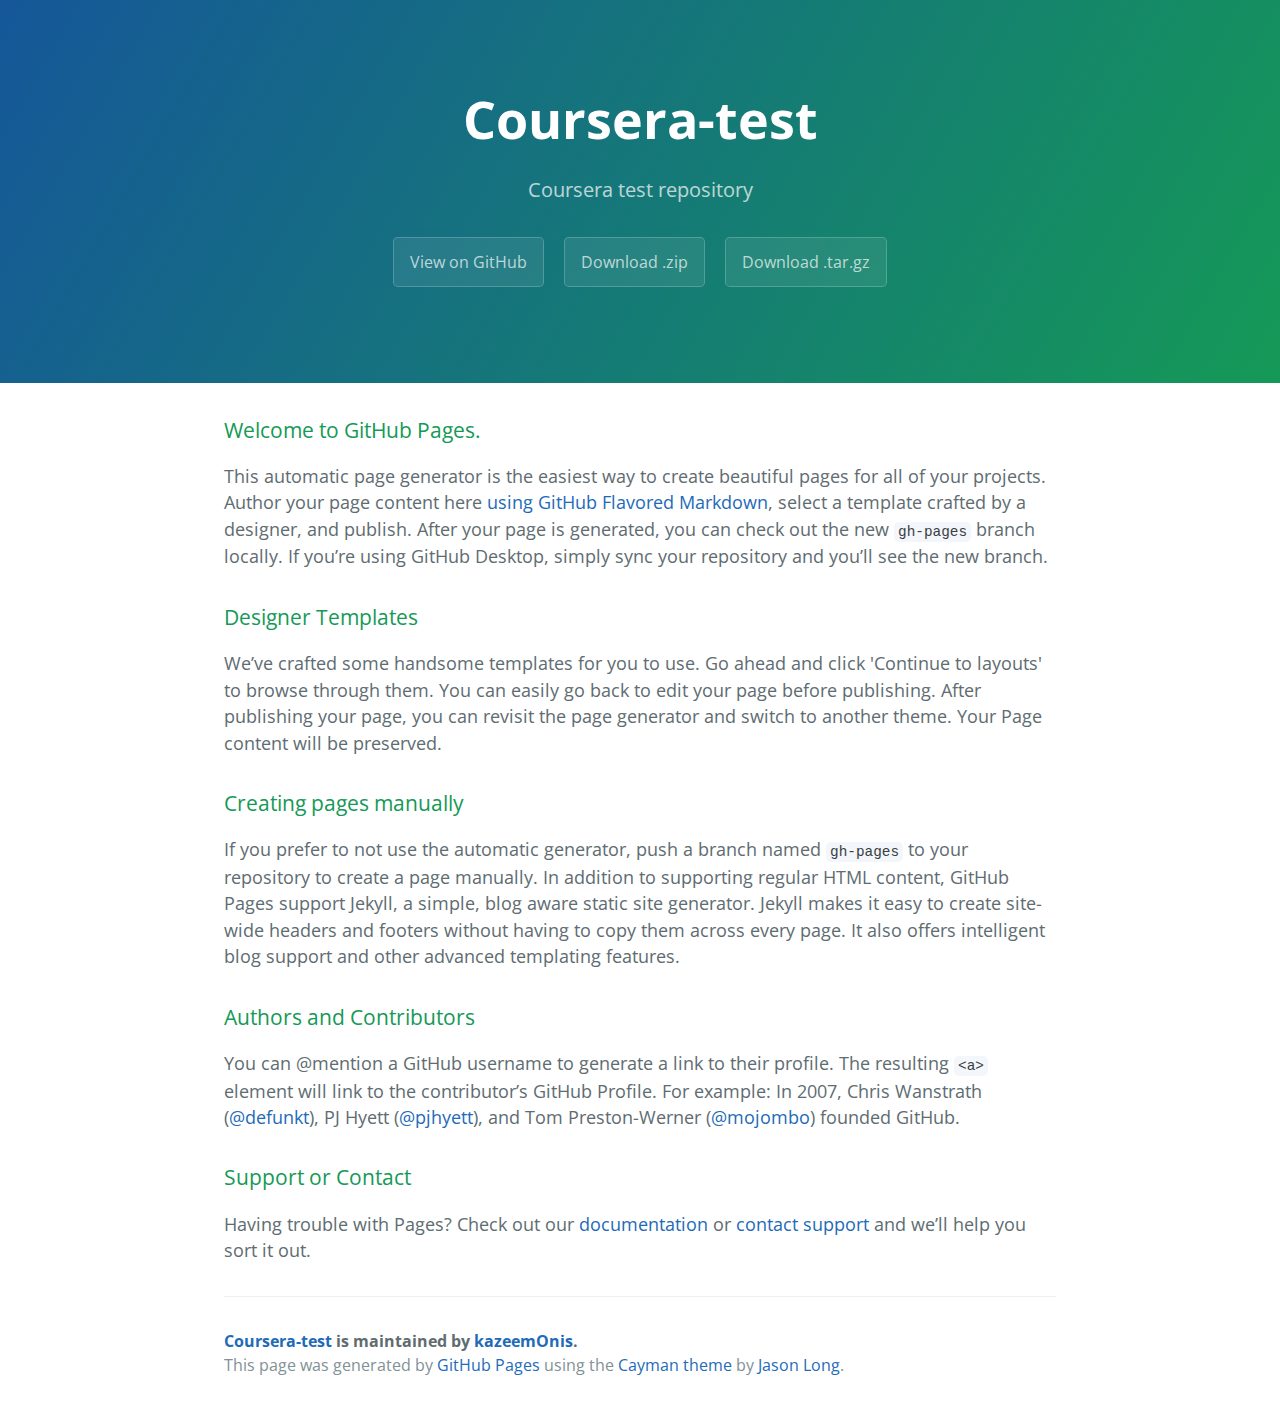
<file: index.html>
<!DOCTYPE html>
<html lang="en-us">
  <head>
    <meta charset="UTF-8">
    <title>Coursera-test by kazeemOnis</title>
    <meta name="viewport" content="width=device-width, initial-scale=1">
    <link rel="stylesheet" type="text/css" href="stylesheets/normalize.css" media="screen">
    <link href='https://fonts.googleapis.com/css?family=Open+Sans:400,700' rel='stylesheet' type='text/css'>
    <link rel="stylesheet" type="text/css" href="stylesheets/stylesheet.css" media="screen">
    <link rel="stylesheet" type="text/css" href="stylesheets/github-light.css" media="screen">
  </head>
  <body>
    <section class="page-header">
      <h1 class="project-name">Coursera-test</h1>
      <h2 class="project-tagline">Coursera test repository</h2>
      <a href="https://github.com/kazeemOnis/coursera-test" class="btn">View on GitHub</a>
      <a href="https://github.com/kazeemOnis/coursera-test/zipball/master" class="btn">Download .zip</a>
      <a href="https://github.com/kazeemOnis/coursera-test/tarball/master" class="btn">Download .tar.gz</a>
    </section>

    <section class="main-content">
      <h3>
<a id="welcome-to-github-pages" class="anchor" href="#welcome-to-github-pages" aria-hidden="true"><span aria-hidden="true" class="octicon octicon-link"></span></a>Welcome to GitHub Pages.</h3>

<p>This automatic page generator is the easiest way to create beautiful pages for all of your projects. Author your page content here <a href="https://guides.github.com/features/mastering-markdown/">using GitHub Flavored Markdown</a>, select a template crafted by a designer, and publish. After your page is generated, you can check out the new <code>gh-pages</code> branch locally. If you’re using GitHub Desktop, simply sync your repository and you’ll see the new branch.</p>

<h3>
<a id="designer-templates" class="anchor" href="#designer-templates" aria-hidden="true"><span aria-hidden="true" class="octicon octicon-link"></span></a>Designer Templates</h3>

<p>We’ve crafted some handsome templates for you to use. Go ahead and click 'Continue to layouts' to browse through them. You can easily go back to edit your page before publishing. After publishing your page, you can revisit the page generator and switch to another theme. Your Page content will be preserved.</p>

<h3>
<a id="creating-pages-manually" class="anchor" href="#creating-pages-manually" aria-hidden="true"><span aria-hidden="true" class="octicon octicon-link"></span></a>Creating pages manually</h3>

<p>If you prefer to not use the automatic generator, push a branch named <code>gh-pages</code> to your repository to create a page manually. In addition to supporting regular HTML content, GitHub Pages support Jekyll, a simple, blog aware static site generator. Jekyll makes it easy to create site-wide headers and footers without having to copy them across every page. It also offers intelligent blog support and other advanced templating features.</p>

<h3>
<a id="authors-and-contributors" class="anchor" href="#authors-and-contributors" aria-hidden="true"><span aria-hidden="true" class="octicon octicon-link"></span></a>Authors and Contributors</h3>

<p>You can @mention a GitHub username to generate a link to their profile. The resulting <code>&lt;a&gt;</code> element will link to the contributor’s GitHub Profile. For example: In 2007, Chris Wanstrath (<a href="https://github.com/defunkt" class="user-mention">@defunkt</a>), PJ Hyett (<a href="https://github.com/pjhyett" class="user-mention">@pjhyett</a>), and Tom Preston-Werner (<a href="https://github.com/mojombo" class="user-mention">@mojombo</a>) founded GitHub.</p>

<h3>
<a id="support-or-contact" class="anchor" href="#support-or-contact" aria-hidden="true"><span aria-hidden="true" class="octicon octicon-link"></span></a>Support or Contact</h3>

<p>Having trouble with Pages? Check out our <a href="https://help.github.com/pages">documentation</a> or <a href="https://github.com/contact">contact support</a> and we’ll help you sort it out.</p>

      <footer class="site-footer">
        <span class="site-footer-owner"><a href="https://github.com/kazeemOnis/coursera-test">Coursera-test</a> is maintained by <a href="https://github.com/kazeemOnis">kazeemOnis</a>.</span>

        <span class="site-footer-credits">This page was generated by <a href="https://pages.github.com">GitHub Pages</a> using the <a href="https://github.com/jasonlong/cayman-theme">Cayman theme</a> by <a href="https://twitter.com/jasonlong">Jason Long</a>.</span>
      </footer>

    </section>

  
  </body>
</html>
</file>
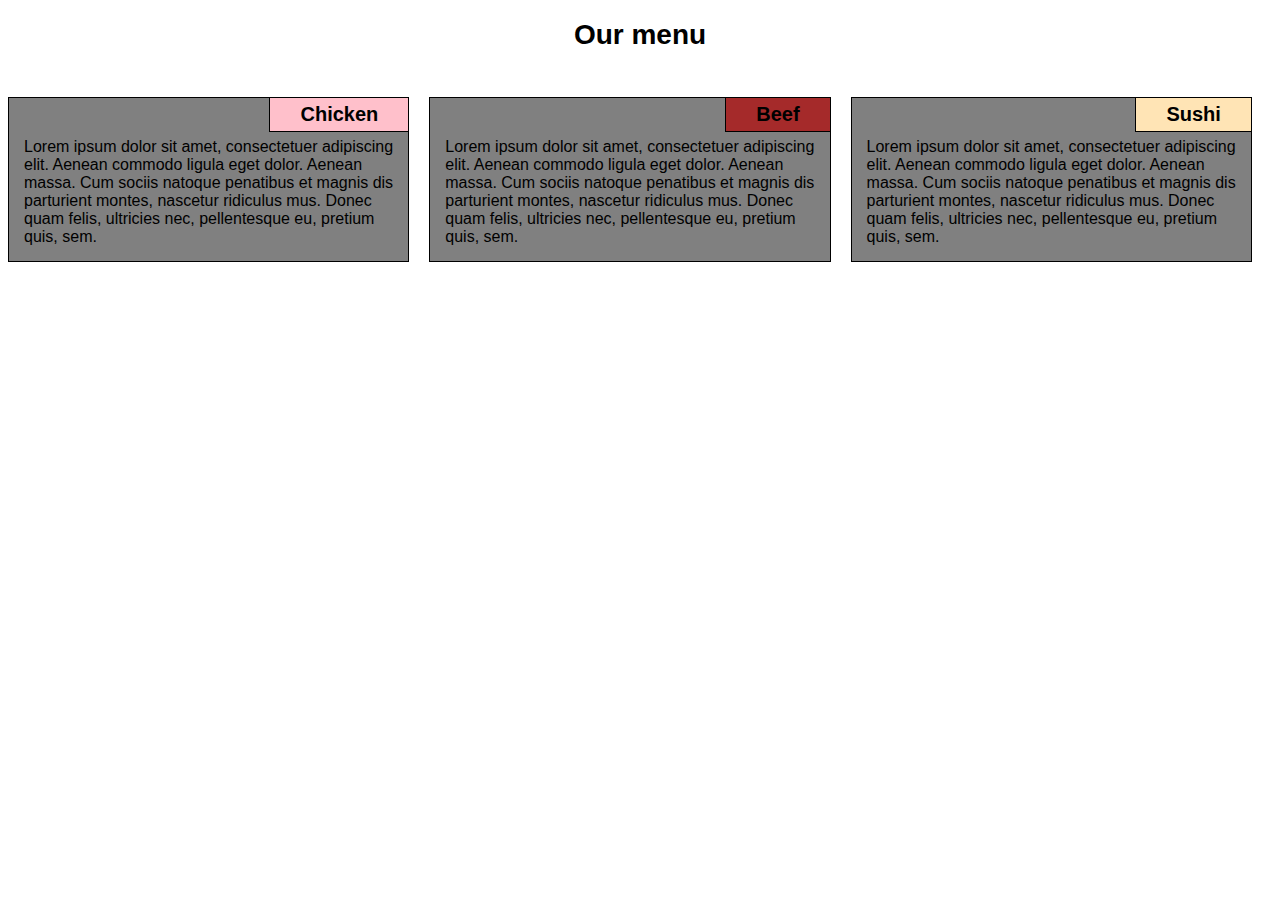
<file: mod2_soln/index.html>
<!DOCTYPE html>
<html>
<head>
	<meta charset="utf-8">
	<meta name="viewport" content="width=device-width, initial-scale=1">
	<title>Module Assignment Solution</title>
	<link rel="stylesheet" type="text/css" href="style/style.css">
</head>
<body>
	<h1>Our menu</h1>
	<div id="row">
		<div class="col-lg-4 col-md-6 col-sm-12">
			<div class="section">
				<h2 class="chicken">Chicken</h2>
				<p>Lorem ipsum dolor sit amet, consectetuer adipiscing elit. Aenean commodo ligula eget dolor. Aenean massa. Cum sociis natoque penatibus et magnis dis parturient montes, nascetur ridiculus mus. Donec quam felis, ultricies nec, pellentesque eu, pretium quis, sem.</p>
			</div>
		</div>
		<div class="col-lg-4 col-md-6 col-sm-12">
			<div class="section">
				<h2 class="beef">Beef</h2>
				<p>Lorem ipsum dolor sit amet, consectetuer adipiscing elit. Aenean commodo ligula eget dolor. Aenean massa. Cum sociis natoque penatibus et magnis dis parturient montes, nascetur ridiculus mus. Donec quam felis, ultricies nec, pellentesque eu, pretium quis, sem.</p>	
			</div>	
		</div>
		<div class="col-lg-4 col-md-12 col-sm-12">
			<div class="section">
				<h2 class="sushi">Sushi</h2>
				<p>Lorem ipsum dolor sit amet, consectetuer adipiscing elit. Aenean commodo ligula eget dolor. Aenean massa. Cum sociis natoque penatibus et magnis dis parturient montes, nascetur ridiculus mus. Donec quam felis, ultricies nec, pellentesque eu, pretium quis, sem.</p>
			</div>
		</div>
	</div>
</body>
</html>
</file>
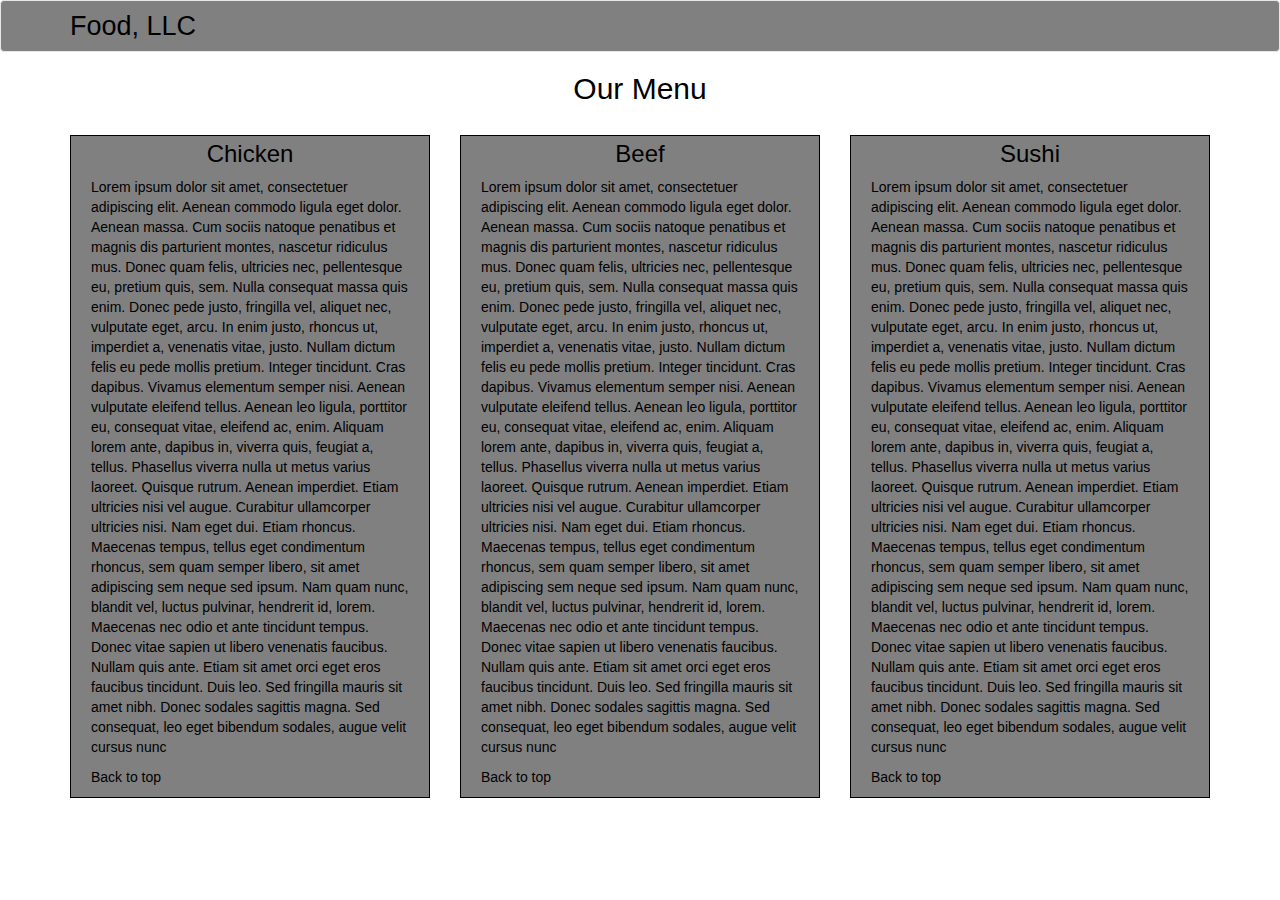
<file: mod3_soln/index.html>
<!DOCTYPE html>
<html>
<head>
  <meta charset="utf-8">
  <meta http-equiv="X-UA-Compatible" content="IE=edge">
  <meta name="viewport" content="width=device-width, initial-scale=1">
  <title>Module 3 Solution</title>
  <link rel="stylesheet" type="text/css" href="css/bootstrap.min.css">
  <link rel="stylesheet" type="text/css" href="css/style.css">
</head>
<body>
	<header>
		<nav id="header-nav" class="navbar navbar-default">
			<div class="container">
				<div class="navbar-header">
					<div class="navbar-brand">
					<a href="index.html"><h1>Food, LLC</h1></a>
					</div>
					<button type="button" class="navbar-toggle collapsed visible-xs" data-toggle="collapse" data-target="#collapsable-nav" aria-expanded="false">
	          		<span class="sr-only">Toggle navigation</span>
	          		<span class="icon-bar"></span>
		          	<span class="icon-bar"></span>
		          	<span class="icon-bar"></span>
		          	</button>
				</div>
	        	</div>
	        	<div id="collapsable-nav" class="collapse navbar-collapse">
	        		<ul id="nav-list" class="nav navbar-nav navbar-right visible-xs">
	        			<li><a href="#chicken-tile">Chicken</a></li><hr>
	        			<li><a href="#beef-tile">Beef</a></li><hr>
	        			<li><a href="#sushi-tile">Sushi</a></li>
	        		</ul>
	        	</div>
			</div>
		</nav>
	</header>
	<!-- End of Header -->

	<!-- main content area -->
	<h2 id="page-heading" class="text-center">Our Menu</h2>
	<div id="main-content" class="container">
		<div class="row">
			<div class="col-md-4 col-xs-12 col-sm-6">
				<div id="chicken-tile">
					<h3 id="content-heading">Chicken</h3>
					<p>Lorem ipsum dolor sit amet, consectetuer adipiscing elit. Aenean commodo ligula eget dolor. Aenean massa. Cum sociis natoque penatibus et magnis dis parturient montes, nascetur ridiculus mus. Donec quam felis, ultricies nec, pellentesque eu, pretium quis, sem. Nulla consequat massa quis enim. Donec pede justo, fringilla vel, aliquet nec, vulputate eget, arcu. In enim justo, rhoncus ut, imperdiet a, venenatis vitae, justo. Nullam dictum felis eu pede mollis pretium. Integer tincidunt. Cras dapibus. Vivamus elementum semper nisi. Aenean vulputate eleifend tellus. Aenean leo ligula, porttitor eu, consequat vitae, eleifend ac, enim. Aliquam lorem ante, dapibus in, viverra quis, feugiat a, tellus. Phasellus viverra nulla ut metus varius laoreet. Quisque rutrum. Aenean imperdiet. Etiam ultricies nisi vel augue. Curabitur ullamcorper ultricies nisi. Nam eget dui. Etiam rhoncus. Maecenas tempus, tellus eget condimentum rhoncus, sem quam semper libero, sit amet adipiscing sem neque sed ipsum. Nam quam nunc, blandit vel, luctus pulvinar, hendrerit id, lorem. Maecenas nec odio et ante tincidunt tempus. Donec vitae sapien ut libero venenatis faucibus. Nullam quis ante. Etiam sit amet orci eget eros faucibus tincidunt. Duis leo. Sed fringilla mauris sit amet nibh. Donec sodales sagittis magna. Sed consequat, leo eget bibendum sodales, augue velit cursus nunc</p>
					<a href="#page-heading">Back to top</a>
				</div>
			</div>
			<div class="col-sm-6 col-md-4 col-xs-12">
				<div id="sushi-tile">
					<h3 id="content-heading">Beef</h3>
					<p>Lorem ipsum dolor sit amet, consectetuer adipiscing elit. Aenean commodo ligula eget dolor. Aenean massa. Cum sociis natoque penatibus et magnis dis parturient montes, nascetur ridiculus mus. Donec quam felis, ultricies nec, pellentesque eu, pretium quis, sem. Nulla consequat massa quis enim. Donec pede justo, fringilla vel, aliquet nec, vulputate eget, arcu. In enim justo, rhoncus ut, imperdiet a, venenatis vitae, justo. Nullam dictum felis eu pede mollis pretium. Integer tincidunt. Cras dapibus. Vivamus elementum semper nisi. Aenean vulputate eleifend tellus. Aenean leo ligula, porttitor eu, consequat vitae, eleifend ac, enim. Aliquam lorem ante, dapibus in, viverra quis, feugiat a, tellus. Phasellus viverra nulla ut metus varius laoreet. Quisque rutrum. Aenean imperdiet. Etiam ultricies nisi vel augue. Curabitur ullamcorper ultricies nisi. Nam eget dui. Etiam rhoncus. Maecenas tempus, tellus eget condimentum rhoncus, sem quam semper libero, sit amet adipiscing sem neque sed ipsum. Nam quam nunc, blandit vel, luctus pulvinar, hendrerit id, lorem. Maecenas nec odio et ante tincidunt tempus. Donec vitae sapien ut libero venenatis faucibus. Nullam quis ante. Etiam sit amet orci eget eros faucibus tincidunt. Duis leo. Sed fringilla mauris sit amet nibh. Donec sodales sagittis magna. Sed consequat, leo eget bibendum sodales, augue velit cursus nunc</p>
					<a href="#page-heading">Back to top</a>
				</div>
			</div>
			<div class="col-md-4 col-sm-12 col-xs-12">
				<div id="beef-tile">
					<h3 id="content-heading">Sushi</h3>
					<p>Lorem ipsum dolor sit amet, consectetuer adipiscing elit. Aenean commodo ligula eget dolor. Aenean massa. Cum sociis natoque penatibus et magnis dis parturient montes, nascetur ridiculus mus. Donec quam felis, ultricies nec, pellentesque eu, pretium quis, sem. Nulla consequat massa quis enim. Donec pede justo, fringilla vel, aliquet nec, vulputate eget, arcu. In enim justo, rhoncus ut, imperdiet a, venenatis vitae, justo. Nullam dictum felis eu pede mollis pretium. Integer tincidunt. Cras dapibus. Vivamus elementum semper nisi. Aenean vulputate eleifend tellus. Aenean leo ligula, porttitor eu, consequat vitae, eleifend ac, enim. Aliquam lorem ante, dapibus in, viverra quis, feugiat a, tellus. Phasellus viverra nulla ut metus varius laoreet. Quisque rutrum. Aenean imperdiet. Etiam ultricies nisi vel augue. Curabitur ullamcorper ultricies nisi. Nam eget dui. Etiam rhoncus. Maecenas tempus, tellus eget condimentum rhoncus, sem quam semper libero, sit amet adipiscing sem neque sed ipsum. Nam quam nunc, blandit vel, luctus pulvinar, hendrerit id, lorem. Maecenas nec odio et ante tincidunt tempus. Donec vitae sapien ut libero venenatis faucibus. Nullam quis ante. Etiam sit amet orci eget eros faucibus tincidunt. Duis leo. Sed fringilla mauris sit amet nibh. Donec sodales sagittis magna. Sed consequat, leo eget bibendum sodales, augue velit cursus nunc</p>
					<a href="#page-heading">Back to top</a>
				</div>
			</div>
		</div>
	</div>


	<!-- Jquery and Javascript -->
	<script src="js/jquery-3.1.0.min.js" type="text/javascript"></script>
  	<script src="js/bootstrap.min.js" type="text/javascript"></script>	
</body>
</html>
</file>
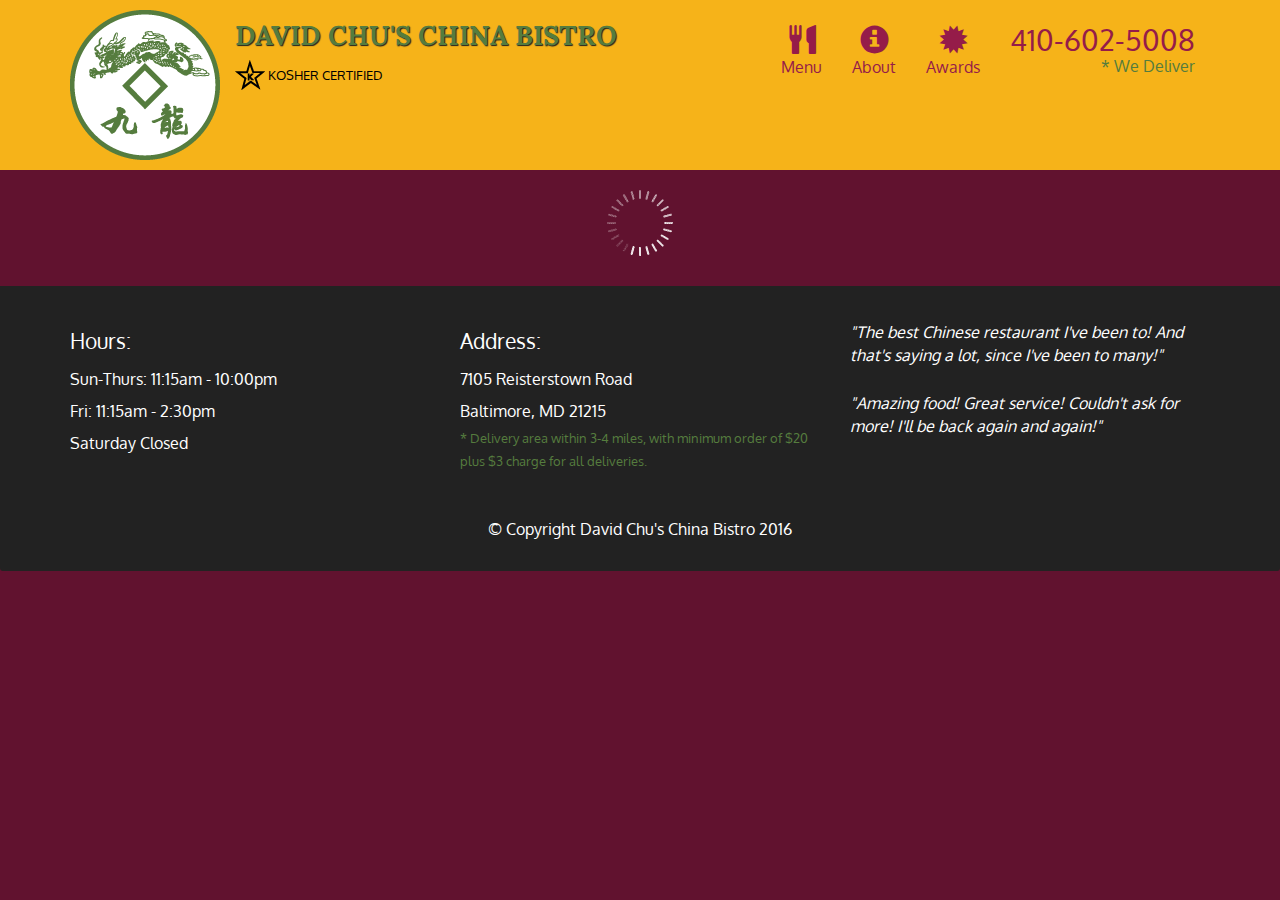
<file: mod5_soln/index.html>
<!doctype html>
<html lang="en">
  <head>
    <meta charset="utf-8">
    <meta http-equiv="X-UA-Compatible" content="IE=edge">
    <meta name="viewport" content="width=device-width, initial-scale=1">
    <title>David Chu's China Bistro</title>
    <link rel="stylesheet" href="css/bootstrap.min.css">
    <link rel="stylesheet" href="css/styles.css">
    <link href='https://fonts.googleapis.com/css?family=Oxygen:400,300,700' rel='stylesheet' type='text/css'>
    <link href='https://fonts.googleapis.com/css?family=Lora' rel='stylesheet' type='text/css'>
  </head>
<body>
  <header>
    <nav id="header-nav" class="navbar navbar-default">
      <div class="container">
        <div class="navbar-header">
          <a href="index.html" class="pull-left visible-md visible-lg">
            <div id="logo-img" alt="Logo image"></div>
          </a>

          <div class="navbar-brand">
            <a href="index.html"><h1>David Chu's China Bistro</h1></a>
            <p>
              <img src="images/star-k-logo.png" alt="Kosher certification">
              <span>Kosher Certified</span>
            </p>
          </div>

          <button id="navbarToggle" type="button" class="navbar-toggle collapsed" data-toggle="collapse" data-target="#collapsable-nav" aria-expanded="false">
            <span class="sr-only">Toggle navigation</span>
            <span class="icon-bar"></span>
            <span class="icon-bar"></span>
            <span class="icon-bar"></span>
          </button>
        </div>
        
        <div id="collapsable-nav" class="collapse navbar-collapse">
           <ul id="nav-list" class="nav navbar-nav navbar-right">
            <li id="navHomeButton" class="visible-xs active">
              <a href="index.html">
                <span class="glyphicon glyphicon-home"></span> Home</a>
            </li>
            <li id="navMenuButton">
              <a href="#" onclick="$dc.loadMenuCategories();">
                <span class="glyphicon glyphicon-cutlery"></span><br class="hidden-xs"> Menu</a>
            </li>
            <li>
              <a href="#">
                <span class="glyphicon glyphicon-info-sign"></span><br class="hidden-xs"> About</a>
            </li>
            <li>
              <a href="#">
                <span class="glyphicon glyphicon-certificate"></span><br class="hidden-xs"> Awards</a>
            </li>
            <li id="phone" class="hidden-xs">
              <a href="tel:410-602-5008">
                <span>410-602-5008</span></a><div>* We Deliver</div>
            </li>
          </ul><!-- #nav-list -->
        </div><!-- .collapse .navbar-collapse -->
      </div><!-- .container -->
    </nav><!-- #header-nav -->
  </header>

  <div id="call-btn" class="visible-xs">
    <a class="btn" href="tel:410-602-5008">
    <span class="glyphicon glyphicon-earphone"></span>
    410-602-5008
    </a>
  </div>
  <div id="xs-deliver" class="text-center visible-xs">* We Deliver</div>

  <div id="main-content" class="container"></div>

  <footer class="panel-footer">
    <div class="container">
      <div class="row">
        <section id="hours" class="col-sm-4">
          <span>Hours:</span><br>
          Sun-Thurs: 11:15am - 10:00pm<br>
          Fri: 11:15am - 2:30pm<br>
          Saturday Closed
          <hr class="visible-xs">
        </section>
        <section id="address" class="col-sm-4">
          <span>Address:</span><br>
          7105 Reisterstown Road<br>
          Baltimore, MD 21215
          <p>* Delivery area within 3-4 miles, with minimum order of $20 plus $3 charge for all deliveries.</p>
          <hr class="visible-xs">
        </section>
        <section id="testimonials" class="col-sm-4">
          <p>"The best Chinese restaurant I've been to! And that's saying a lot, since I've been to many!"</p>
          <p>"Amazing food! Great service! Couldn't ask for more! I'll be back again and again!"</p>
        </section>
      </div>
      <div class="text-center">&copy; Copyright David Chu's China Bistro 2016</div>
    </div>
  </footer>

  <!-- jQuery (Bootstrap JS plugins depend on it) -->
  <script src="js/jquery-3.1.0.min.js"></script>
  <script src="js/bootstrap.min.js"></script>
  <script src="js/ajax-utils.js"></script>
  <script src="js/script.js"></script>
</body>
</html>
</file>
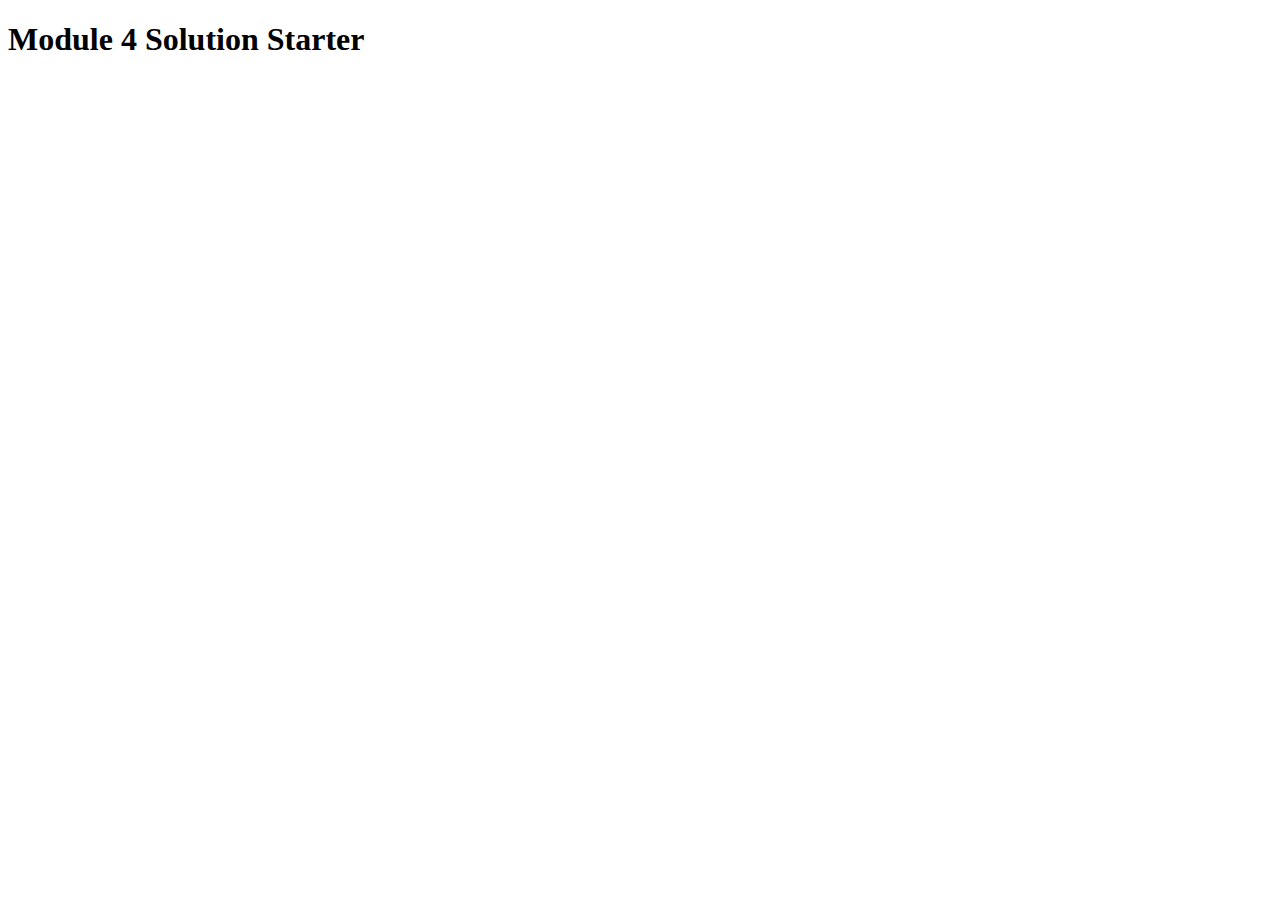
<file: mod4_soln/harder/index.html>
<!DOCTYPE html>
<html>
<head>
  <meta charset="utf-8">
  <title>Module 4 Solution Starter</title>
  <script>
    var names = []; // DO NOT REMOVE
  </script>
  <script src="SpeakHello.js"></script>
  <script src="SpeakGoodBye.js"></script>
  <script src="script.js"></script>
</head>
<body>
  <h1>Module 4 Solution Starter</h1>
</body>
</html>
</file>
<file: stylesheets/stylesheet.css>
* {
  box-sizing: border-box; }

body {
  padding: 0;
  margin: 0;
  font-family: "Open Sans", "Helvetica Neue", Helvetica, Arial, sans-serif;
  font-size: 16px;
  line-height: 1.5;
  color: #606c71; }

a {
  color: #1e6bb8;
  text-decoration: none; }
  a:hover {
    text-decoration: underline; }

.btn {
  display: inline-block;
  margin-bottom: 1rem;
  color: rgba(255, 255, 255, 0.7);
  background-color: rgba(255, 255, 255, 0.08);
  border-color: rgba(255, 255, 255, 0.2);
  border-style: solid;
  border-width: 1px;
  border-radius: 0.3rem;
  transition: color 0.2s, background-color 0.2s, border-color 0.2s; }
  .btn + .btn {
    margin-left: 1rem; }

.btn:hover {
  color: rgba(255, 255, 255, 0.8);
  text-decoration: none;
  background-color: rgba(255, 255, 255, 0.2);
  border-color: rgba(255, 255, 255, 0.3); }

@media screen and (min-width: 64em) {
  .btn {
    padding: 0.75rem 1rem; } }

@media screen and (min-width: 42em) and (max-width: 64em) {
  .btn {
    padding: 0.6rem 0.9rem;
    font-size: 0.9rem; } }

@media screen and (max-width: 42em) {
  .btn {
    display: block;
    width: 100%;
    padding: 0.75rem;
    font-size: 0.9rem; }
    .btn + .btn {
      margin-top: 1rem;
      margin-left: 0; } }

.page-header {
  color: #fff;
  text-align: center;
  background-color: #159957;
  background-image: linear-gradient(120deg, #155799, #159957); }

@media screen and (min-width: 64em) {
  .page-header {
    padding: 5rem 6rem; } }

@media screen and (min-width: 42em) and (max-width: 64em) {
  .page-header {
    padding: 3rem 4rem; } }

@media screen and (max-width: 42em) {
  .page-header {
    padding: 2rem 1rem; } }

.project-name {
  margin-top: 0;
  margin-bottom: 0.1rem; }

@media screen and (min-width: 64em) {
  .project-name {
    font-size: 3.25rem; } }

@media screen and (min-width: 42em) and (max-width: 64em) {
  .project-name {
    font-size: 2.25rem; } }

@media screen and (max-width: 42em) {
  .project-name {
    font-size: 1.75rem; } }

.project-tagline {
  margin-bottom: 2rem;
  font-weight: normal;
  opacity: 0.7; }

@media screen and (min-width: 64em) {
  .project-tagline {
    font-size: 1.25rem; } }

@media screen and (min-width: 42em) and (max-width: 64em) {
  .project-tagline {
    font-size: 1.15rem; } }

@media screen and (max-width: 42em) {
  .project-tagline {
    font-size: 1rem; } }

.main-content :first-child {
  margin-top: 0; }
.main-content img {
  max-width: 100%; }
.main-content h1, .main-content h2, .main-content h3, .main-content h4, .main-content h5, .main-content h6 {
  margin-top: 2rem;
  margin-bottom: 1rem;
  font-weight: normal;
  color: #159957; }
.main-content p {
  margin-bottom: 1em; }
.main-content code {
  padding: 2px 4px;
  font-family: Consolas, "Liberation Mono", Menlo, Courier, monospace;
  font-size: 0.9rem;
  color: #383e41;
  background-color: #f3f6fa;
  border-radius: 0.3rem; }
.main-content pre {
  padding: 0.8rem;
  margin-top: 0;
  margin-bottom: 1rem;
  font: 1rem Consolas, "Liberation Mono", Menlo, Courier, monospace;
  color: #567482;
  word-wrap: normal;
  background-color: #f3f6fa;
  border: solid 1px #dce6f0;
  border-radius: 0.3rem; }
  .main-content pre > code {
    padding: 0;
    margin: 0;
    font-size: 0.9rem;
    color: #567482;
    word-break: normal;
    white-space: pre;
    background: transparent;
    border: 0; }
.main-content .highlight {
  margin-bottom: 1rem; }
  .main-content .highlight pre {
    margin-bottom: 0;
    word-break: normal; }
.main-content .highlight pre, .main-content pre {
  padding: 0.8rem;
  overflow: auto;
  font-size: 0.9rem;
  line-height: 1.45;
  border-radius: 0.3rem; }
.main-content pre code, .main-content pre tt {
  display: inline;
  max-width: initial;
  padding: 0;
  margin: 0;
  overflow: initial;
  line-height: inherit;
  word-wrap: normal;
  background-color: transparent;
  border: 0; }
  .main-content pre code:before, .main-content pre code:after, .main-content pre tt:before, .main-content pre tt:after {
    content: normal; }
.main-content ul, .main-content ol {
  margin-top: 0; }
.main-content blockquote {
  padding: 0 1rem;
  margin-left: 0;
  color: #819198;
  border-left: 0.3rem solid #dce6f0; }
  .main-content blockquote > :first-child {
    margin-top: 0; }
  .main-content blockquote > :last-child {
    margin-bottom: 0; }
.main-content table {
  display: block;
  width: 100%;
  overflow: auto;
  word-break: normal;
  word-break: keep-all; }
  .main-content table th {
    font-weight: bold; }
  .main-content table th, .main-content table td {
    padding: 0.5rem 1rem;
    border: 1px solid #e9ebec; }
.main-content dl {
  padding: 0; }
  .main-content dl dt {
    padding: 0;
    margin-top: 1rem;
    font-size: 1rem;
    font-weight: bold; }
  .main-content dl dd {
    padding: 0;
    margin-bottom: 1rem; }
.main-content hr {
  height: 2px;
  padding: 0;
  margin: 1rem 0;
  background-color: #eff0f1;
  border: 0; }

@media screen and (min-width: 64em) {
  .main-content {
    max-width: 64rem;
    padding: 2rem 6rem;
    margin: 0 auto;
    font-size: 1.1rem; } }

@media screen and (min-width: 42em) and (max-width: 64em) {
  .main-content {
    padding: 2rem 4rem;
    font-size: 1.1rem; } }

@media screen and (max-width: 42em) {
  .main-content {
    padding: 2rem 1rem;
    font-size: 1rem; } }

.site-footer {
  padding-top: 2rem;
  margin-top: 2rem;
  border-top: solid 1px #eff0f1; }

.site-footer-owner {
  display: block;
  font-weight: bold; }

.site-footer-credits {
  color: #819198; }

@media screen and (min-width: 64em) {
  .site-footer {
    font-size: 1rem; } }

@media screen and (min-width: 42em) and (max-width: 64em) {
  .site-footer {
    font-size: 1rem; } }

@media screen and (max-width: 42em) {
  .site-footer {
    font-size: 0.9rem; } }
</file>
<file: stylesheets/github-light.css>
/*
The MIT License (MIT)

Copyright (c) 2016 GitHub, Inc.

Permission is hereby granted, free of charge, to any person obtaining a copy
of this software and associated documentation files (the "Software"), to deal
in the Software without restriction, including without limitation the rights
to use, copy, modify, merge, publish, distribute, sublicense, and/or sell
copies of the Software, and to permit persons to whom the Software is
furnished to do so, subject to the following conditions:

The above copyright notice and this permission notice shall be included in all
copies or substantial portions of the Software.

THE SOFTWARE IS PROVIDED "AS IS", WITHOUT WARRANTY OF ANY KIND, EXPRESS OR
IMPLIED, INCLUDING BUT NOT LIMITED TO THE WARRANTIES OF MERCHANTABILITY,
FITNESS FOR A PARTICULAR PURPOSE AND NONINFRINGEMENT. IN NO EVENT SHALL THE
AUTHORS OR COPYRIGHT HOLDERS BE LIABLE FOR ANY CLAIM, DAMAGES OR OTHER
LIABILITY, WHETHER IN AN ACTION OF CONTRACT, TORT OR OTHERWISE, ARISING FROM,
OUT OF OR IN CONNECTION WITH THE SOFTWARE OR THE USE OR OTHER DEALINGS IN THE
SOFTWARE.

*/

.pl-c /* comment */ {
  color: #969896;
}

.pl-c1 /* constant, variable.other.constant, support, meta.property-name, support.constant, support.variable, meta.module-reference, markup.raw, meta.diff.header */,
.pl-s .pl-v /* string variable */ {
  color: #0086b3;
}

.pl-e /* entity */,
.pl-en /* entity.name */ {
  color: #795da3;
}

.pl-smi /* variable.parameter.function, storage.modifier.package, storage.modifier.import, storage.type.java, variable.other */,
.pl-s .pl-s1 /* string source */ {
  color: #333;
}

.pl-ent /* entity.name.tag */ {
  color: #63a35c;
}

.pl-k /* keyword, storage, storage.type */ {
  color: #a71d5d;
}

.pl-s /* string */,
.pl-pds /* punctuation.definition.string, string.regexp.character-class */,
.pl-s .pl-pse .pl-s1 /* string punctuation.section.embedded source */,
.pl-sr /* string.regexp */,
.pl-sr .pl-cce /* string.regexp constant.character.escape */,
.pl-sr .pl-sre /* string.regexp source.ruby.embedded */,
.pl-sr .pl-sra /* string.regexp string.regexp.arbitrary-repitition */ {
  color: #183691;
}

.pl-v /* variable */ {
  color: #ed6a43;
}

.pl-id /* invalid.deprecated */ {
  color: #b52a1d;
}

.pl-ii /* invalid.illegal */ {
  color: #f8f8f8;
  background-color: #b52a1d;
}

.pl-sr .pl-cce /* string.regexp constant.character.escape */ {
  font-weight: bold;
  color: #63a35c;
}

.pl-ml /* markup.list */ {
  color: #693a17;
}

.pl-mh /* markup.heading */,
.pl-mh .pl-en /* markup.heading entity.name */,
.pl-ms /* meta.separator */ {
  font-weight: bold;
  color: #1d3e81;
}

.pl-mq /* markup.quote */ {
  color: #008080;
}

.pl-mi /* markup.italic */ {
  font-style: italic;
  color: #333;
}

.pl-mb /* markup.bold */ {
  font-weight: bold;
  color: #333;
}

.pl-md /* markup.deleted, meta.diff.header.from-file */ {
  color: #bd2c00;
  background-color: #ffecec;
}

.pl-mi1 /* markup.inserted, meta.diff.header.to-file */ {
  color: #55a532;
  background-color: #eaffea;
}

.pl-mdr /* meta.diff.range */ {
  font-weight: bold;
  color: #795da3;
}

.pl-mo /* meta.output */ {
  color: #1d3e81;
}
</file>
<file: mod2_soln/style/style.css>
/** Base Styles **/
*{
	box-sizing: border-box;
}
body{
	font-family: Helvetica;
}
h1{
	text-align: center;
	margin-bottom: 30px;
	font-size: 175%;
}

h2{
	position: absolute;
	font-size: 125%;
	right: 20px;
	border: 1px solid black;
	padding: 5px 30px 5px 30px;
}
.section{
	position: relative;
	background-color: grey;
}
.chicken{
	background-color: pink;
}
.beef{
	background-color: brown;
}
.sushi{
	background-color: moccasin;
}
p{
	background-color: grey;
	border: 1px solid black;
	font-size: 100%;
	float: left;
	margin-right: 20px;
	padding: 40px 15px 15px 15px;
}
#row{
	width: 100%;
}
/** desktop mode **/
@media(min-width: 992px){
	.col-lg-1, .col-lg-2, .col-lg-3, .col-lg-4, .col-lg-5, .col-lg-6, .col-lg-7, .col-lg-8, .col-lg-9, .col-lg-10, .col-lg-11, .col-lg-12 {
    float: left;
  }
  .col-lg-1 {
    width: 8.33%;
  }
  .col-lg-2 {
    width: 16.66%;
  }
  .col-lg-3 {
    width: 25%;
  }
  .col-lg-4 {
    width: 33.33%;
  }
  .col-lg-5 {
    width: 41.66%;
  }
  .col-lg-6 {
    width: 50%;
  }
  .col-lg-7 {
    width: 58.33%;
  }
  .col-lg-8 {
    width: 66.66%;
  }
  .col-lg-9 {
    width: 74.99%;
  }
  .col-lg-10 {
    width: 83.33%;
  }
  .col-lg-11 {
    width: 91.66%;
  }
  .col-lg-12 {
    width: 100%;
  }
}
/** tablet mode **/
@media(min-width:768px) and (max-width: 991px){
	.col-md-1, .col-md-2, .col-md-3, .col-md-4, .col-md-5, .col-md-6, .col-md-7, .col-md-8, .col-md-9, .col-md-10, .col-md-11, .col-md-12 {
    float: left;
	  }
	  .col-md-1 {
	    width: 8.33%;
	  }
	  .col-md-2 {
	    width: 16.66%;
	  }
	  .col-md-3 {
	    width: 25%;
	  }
	  .col-md-4 {
	    width: 33.33%;
	  }
	  .col-md-5 {
	    width: 41.66%;
	  }
	  .col-md-6 {
	    width: 50%;
	  }
	  .col-md-7 {
	    width: 58.33%;
	  }
	  .col-md-8 {
	    width: 66.66%;
	  }
	  .col-md-9 {
	    width: 74.99%;
	  }
	  .col-md-10 {
	    width: 83.33%;
	  }
	  .col-md-11 {
	    width: 91.66%;
	  }
	  .col-md-12 {
	    width: 100%;
	  }
}
/** mobile view **/
@media(max-width:767px){
	.col-sm-1, .col-sm-2, .col-sm-3, .col-sm-4, .col-sm-5, .col-sm-6, .col-sm-7, .col-sm-8, .col-sm-9, .col-sm-10, .col-sm-11, .col-sm-12 {
	    float: left;
	  }
	  .col-sm-1 {
	    width: 8.33%;
	  }
	  .col-sm-2 {
	    width: 16.66%;
	  }
	  .col-sm-3 {
	    width: 25%;
	  }
	  .col-sm-4 {
	    width: 33.33%;
	  }
	  .col-sm-5 {
	    width: 41.66%;
	  }
	  .col-sm-6 {
	    width: 50%;
	  }
	  .col-sm-7 {
	    width: 58.33%;
	  }
	  .col-sm-8 {
	    width: 66.66%;
	  }
	  .col-sm-9 {
	    width: 74.99%;
	  }
	  .col-sm-10 {
	    width: 83.33%;
	  }
	  .col-sm-11 {
	    width: 91.66%;
	  }
	  .col-sm-12 {
	    width: 100%;
	  }
}
</file>
<file: mod3_soln/css/style.css>
body{
	color: black;
}
.navbar-brand{
	padding-bottom: 35px;
}
.navbar-brand h1{
	margin-top: 0;
	margin-bottom: 0;
	font-size: 1.5em;
	line-height: .75;
}
.navbar-brand a:hover{
	text-decoration: none;
}
#nav-list{
	text-align: center; 
	background-color: white;
}
h2#page-heading{
	margin-top: 0;
	margin-bottom: 20px;
}

#chicken-tile, #sushi-tile, #beef-tile{
	width: 100%;
	background-color: grey;
	border: 1px solid black;
	overflow: hidden;
	padding: 0 20px 10px 20px;
	margin-top: 10px;
	margin-bottom: 30px;
}
h3#content-heading{
	text-align: center;
	margin-top: 5px;
}
a{
	text-decoration: none;
	color: black;
}
#beef-tile a:hover, #chicken-tile a:hover, #sushi-tile a:hover{
	color: deepskyblue;
}

/** Large devices only **/
@media (min-width: 992px){
	#header-nav{
		background-color: grey;
	}
}
/** Small devices only **/
@media (min-width: 768px) and (max-width: 991px){
	#header-nav{
		background-color: grey;
	}
}
/** Extra small devices only **/
@media (max-width: 767px){
	.navbar-header{
		background-color: grey;
	}

}
</file>
<file: mod5_soln/css/styles.css>
body{
	font-size: 16px;
	color: #fff;
	background-color: #61122f;
	font-family: 'Oxygen', sans-serif;
}
/* start of header area */
#header-nav{
	background-color: #f6b319;
	border-radius: 0;
	border: 0;
}
#logo-img{
	background: url('../images/restaurant-logo_large.png') no-repeat;
	width: 150px;
	height: 150px;
	margin: 10px 15px 10px 0;
}
.navbar-brand{
	padding-top: 25px;
}
.navbar-brand h1{
	font-family: 'Lora', serif;
	color: #557c3e;
	font-size: 1.5em;
	text-transform: uppercase;
	font-weight: bold;
	text-shadow: 1px 1px 1px #222;
	margin-top: 0;
	margin-bottom: 0;
	line-height: .75;
}
.navbar-brand a:hover, navbar-brand a:focus{
	text-decoration: none;
} 
.navbar-brand p{
	color: #000;
	text-transform: uppercase;
	font-size: .7em;
	margin-top: 15px;
}
.navbar-brand p span{
	vertical-align: middle;
}
#nav-list{
	margin-top: 10px;
}
#nav-list a{
	color: #951c49;
	text-align: center;
}
#nav-list a:hover{
	background: #e7e7e7;
}
#nav-list a span{
	font-size: 1.8em;
}
#phone{
	margin-top: 5px;
}
#phone a{
	text-align: right;
	padding-bottom: 0;
}
#phone div{
	color: #557c3e;
	text-align: right;
	padding-right: 15px;
}
.navbar-header button.navbar-toggle, .navbar-header .icon-bar{
	border: 1px solid #61122f;
}
.navbar-header button.navbar-toggle{
	clear: both;
	margin-top: -30px;
}
/*end of header area*/

/* home page */
.container .jumbotron{
	box-shadow: 0 0 50px #3f0c1f;
	border: 2px solid #3f0c1f;
}
#menu-tile, #specials-tile, #map-tile{
	height: 250px;
	width: 100%;
	margin-bottom: 15px;
	position: relative;
	border: 2px solid #3f0c1f;
	overflow: hidden;
}
#menu-tile:hover, #specials-tile:hover, #map-tile:hover{
	box-shadow: 0 1px 5px 1px #cccccc;
}
#menu-tile{
	background: url("../images/menu-tile.jpg") no-repeat;
	background-position: center;
	}
#specials-tile{
	background: url("../images/specials-tile.jpg") no-repeat;
	background-position: center;
	} 
#menu-tile span, #specials-tile span, #map-tile span{
	position: absolute;
	bottom: 0;
	right: 0;
	width: 100%;
	text-align: center;
	font-size: 1.6em;
	text-transform: uppercase;
	background-color: #000;
	color: #fff;
	opacity: .8;
}
/* end of home page area */

/** start of menu categories page **/
.category-tile{
	position: relative;
	border: 2px solid #3f0c1f;
	overflow: hidden;
	width: 200px;
	height: 200px;
	margin: 0 auto 15px;
}
.category-tile span{
	position: absolute;
	bottom: 0;
	right: 0;
	width: 100%;
	text-align: center;
	font-size: 1.2em;
	text-transform: uppercase;
	background-color: #000;
	color: #fff;
	opacity: .8;
}
.category-tile:hover{
	box-shadow: 0 1px 5px 1px #cccccc;
}
#menu-categories-title + div{
	margin-bottom: 50px;
}
/* end of menu categories page */

/* start of single category page */
.menu-item-tile{
	margin-bottom: 25px;
}
.menu-item-tile hr{
	width: 80%;
}
.menu-item-tile .menu-item-price{
	font-size: 1.1em;
	text-align: right;
	margin-top: -15px;
	margin-right: -15px;
}
.menu-item-tile .menu-item-price span{
	font-size: .6em;
}
.menu-item-photo{
	position: relative;
	border: 2px solid #3f0c1f;
	overflow: hidden;
	padding: 0;
	margin-right: -15px;
	margin-left: auto;
	margin-bottom: 20px;
	max-width: 250px;
}
.menu-item-photo div{
	position: absolute;
	bottom: 0;
	right: 0;
	width: 80px;
	background-color: #557c3e;
	text-align: center;
}
.menu-item-description{
	padding-right: 30px;
}
h3.menu-item-title{
	margin: 0 0 10px;
}
.menu-item-details{
	font-size: .9em;
	font-style: italic;
}
/*end of small category page */

/* start of footer */
.panel-footer{
	margin-top: 30px;
	padding-top: 35px;
	padding-bottom: 30px;
	background-color: #222;
	border-top: 0; 
}
.panel-footer div.row{
	margin-bottom: 35px;
}
#hours, #address{
	line-height: 2;
}
#hours > span, #address > span {
	font-size: 1.3em;
}
#address p{
	color: #557c3e;
	font-size: .8em;
	line-height: 1.8;
}
#testimonials{
	font-style: italic;
}
#testimonials p:nth-child(2){
	margin-top: 25px;
}
/* end of footer */

/** Large devices only **/
@media (min-width: 1200px){
	.container .jumbotron{
		background: url("../images/jumbotron_1200.jpg") no-repeat;
		height: 675px;
	}
}
/** Medium devices only **/
@media (min-width: 992px) and (max-width: 1199px){
	#logo-img {
		background: url('../images/restaurant-logo_medium.png') no-repeat;
		width: 100px;
		height: 100px;
		margin: 5px 5px 5px 0;
	}
	.container .jumbotron{
		background: url("../images/jumbotron_992.jpg") no-repeat;
		height: 558px;
	}
}
/** Small devices only **/
@media (min-width: 768px) and (max-width: 991px){
	.container .jumbotron{
		background: url("../images/jumbotron_768.jpg") no-repeat;
		height: 432px;
	}
}
/** Extra small devices only **/
@media (max-width: 767px){
	.navbar-brand{
		padding-top: 10px;
		height: 80px;
	}
	.navbar h1{
		padding-top: 10px;
		font-size: 5vw; /* resposnive font size */
	}
	.navbar-brand p{
		font-size: .7em;
		margin-top: 12px;
	}
	.navbar-brand p img{
		height: 20px;
	}
	#collapsable-nav a{
		font-size: 1.2em;
	}
	#collapsable-nav a span{
		font-size: 1em;
		margin-right: 5px;
	}
	#call-btn > a {
    	font-size: 1.5em;
	    display: block;
	    margin: 0 20px;
	    padding: 10px;
	    border: 2px solid #fff;
	    background-color: #f6b319;
	    color: #951c49;
    }
    #xs-deliver {
   	 	margin-top: 5px;
    	font-size: .7em;
    	letter-spacing: .1em;
    	text-transform: uppercase;
  	}
  	.container .jumbotron{
  		margin-top: 30px;
  		padding: 0;
  	}
  	#menu-tile, #specials-tile{
  		width: 360px;
  		margin: 0 auto 15px;
  	}
  	.panel-footer section {
  		margin-bottom: 30px;
  		text-align: center;
  	} 	
  	.panel-footer section:nth-child(3){
  		margin-bottom: 0;
  	}
  	.panel-footer section hr{
  		width: 50%;
  	}
  	.menu-item-photo{
  		margin-right: auto; 
  	}
  	.menu-item-tile .menu-item-price{
  		text-align: center;
  	}
  	.menu-item-description{
  		text-align: center;
  	}
}
@media (max-width: 479px){
  	.navbar h1{
  			padding-top: 5px;
  			font-size: 6vw;
  	}
	#menu-tile, #specials-tile {
		width: 280px;
		margin: 0 auto 15px;
	} 
	.col-xxs-12{
		position: relative;
		min-height: 1px;
		padding-right: 15px;
		padding-left: 15px;
		float: left;
		width: 100%;
	} 		
}
</file>
